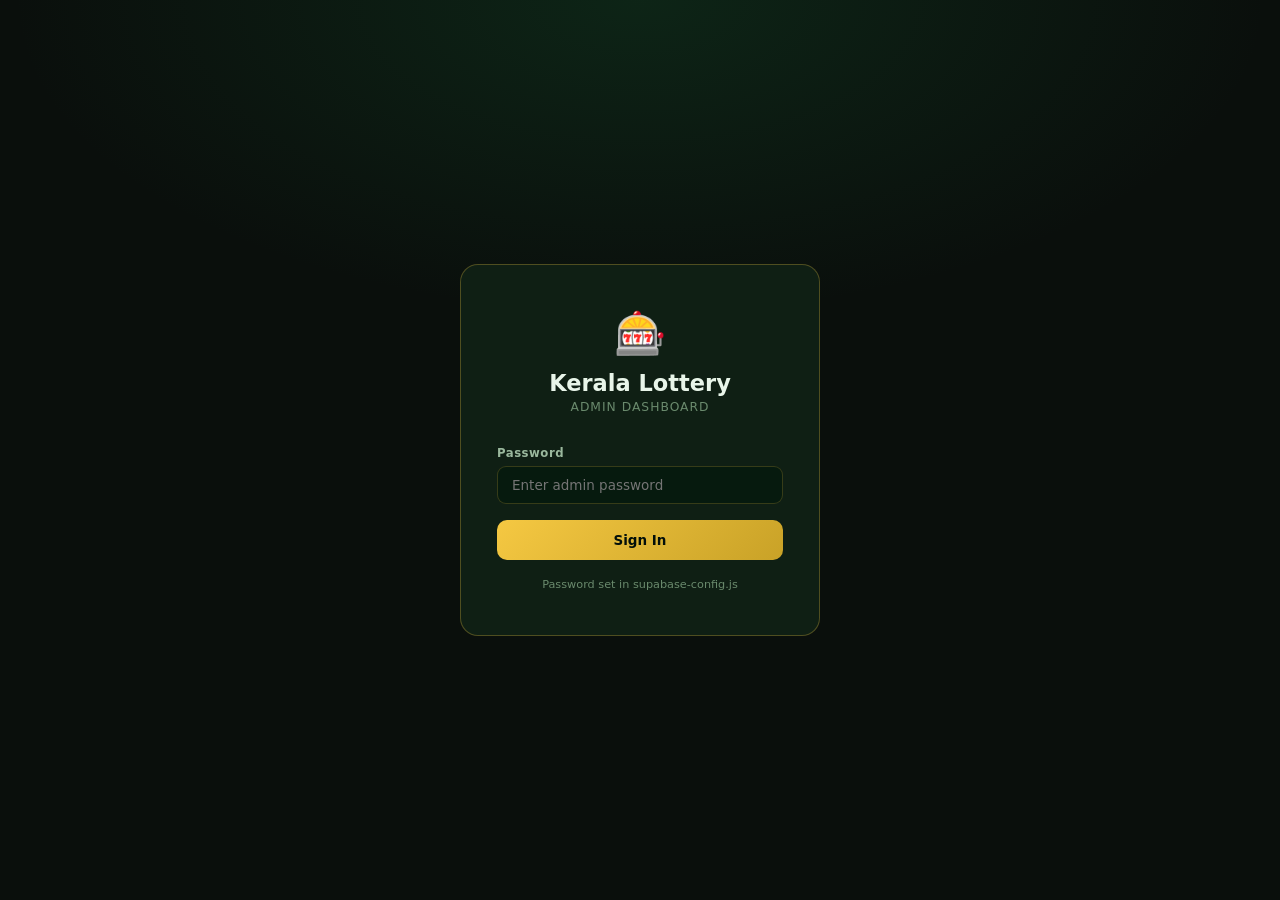
<file: admin/index.html>
<!DOCTYPE html>
<html lang="en">
<head>
<meta charset="UTF-8"/>
<meta name="viewport" content="width=device-width,initial-scale=1"/>
<title>Admin — Kerala Lottery</title>
<link rel="stylesheet" href="admin.css"/>
</head>
<body>

<aside class="sidebar" id="sidebar">
  <div class="sidebar-logo">
    <span>🎰</span>
    <div><div class="sidebar-logo-text">KeralaLottery</div><div class="sidebar-logo-sub">Admin Panel</div></div>
  </div>
  <nav class="sidebar-nav">
    <a href="#" class="nav-item active" data-page="dashboard"><span>📊</span> Dashboard</a>
    <a href="#" class="nav-item" data-page="draws"><span>🎯</span> Manage Results</a>
    <a href="#" class="nav-item" data-page="winners"><span>🏆</span> Winners</a>
    <a href="#" class="nav-item" data-page="bookings"><span>🎟</span> Ticket Bookings</a>
    <a href="#" class="nav-item" data-page="inventory"><span>📦</span> Ticket Inventory</a>
    <a href="#" class="nav-item" data-page="settings"><span>⚙️</span> Settings</a>
  </nav>
  <div class="sidebar-footer">
    <span class="sidebar-user">admin</span>
    <button class="btn-logout" onclick="logout()">Logout</button>
  </div>
</aside>

<div class="topbar">
  <button class="hamburger-btn" onclick="document.getElementById('sidebar').classList.toggle('open')">☰</button>
  <div class="topbar-title" id="pageTitle">Dashboard</div>
  <div class="topbar-live"><span class="live-dot"></span> Supabase Live</div>
</div>

<main class="main-content" id="mainContent"></main>

<div class="modal-overlay hidden" id="drawModal">
  <div class="modal-box">
    <div class="modal-header"><h3 id="modalTitle">Add Draw</h3><button class="modal-close" onclick="closeModal('drawModal')">✕</button></div>
    <div class="modal-body" id="modalBody"></div>
  </div>
</div>

<div class="modal-overlay hidden" id="winnerModal">
  <div class="modal-box">
    <div class="modal-header"><h3 id="winnerModalTitle">Add Winner</h3><button class="modal-close" onclick="closeModal('winnerModal')">✕</button></div>
    <div class="modal-body" id="winnerModalBody"></div>
  </div>
</div>

<div id="toastBox" style="position:fixed;bottom:24px;right:24px;z-index:999;display:flex;flex-direction:column;gap:8px"></div>

<script src="../supabase-config.js"></script>
<script src="../supabase-api.js"></script>
<script src="admin.js"></script>
</body>
</html>
</file>
<file: admin/admin.css>
*,*::before,*::after{box-sizing:border-box;margin:0;padding:0}
html{font-size:15px}
body{font-family:'Segoe UI',system-ui,sans-serif;background:#0a0f0c;color:#d4e8d6;min-height:100vh;-webkit-font-smoothing:antialiased}
:root{
  --gold:#f5c842;--gold-d:#c9a227;--neon:#00ff88;--red:#ff5555;
  --card:#0f1f14;--border:rgba(245,200,66,0.15);--border2:rgba(245,200,66,0.28);
  --text:#d4e8d6;--text2:#9ab89d;--text3:#6a8a6d;--tr:all .2s ease;--r:12px;
}
::-webkit-scrollbar{width:5px}::-webkit-scrollbar-track{background:#0a0f0c}::-webkit-scrollbar-thumb{background:#1a7a40;border-radius:3px}
a{text-decoration:none;color:inherit}button{cursor:pointer;font-family:inherit}

/* LOGIN */
.login-page{display:flex;align-items:center;justify-content:center;min-height:100vh;
  background:radial-gradient(ellipse 70% 50% at 50% 0%,rgba(26,122,64,.2),transparent 70%),#0a0f0c}
.login-wrap{width:100%;max-width:400px;padding:20px}
.login-card{background:var(--card);border:1px solid var(--border2);border-radius:18px;padding:44px 36px;text-align:center}
.login-logo{font-size:2.8rem;margin-bottom:12px}
.login-title{font-size:1.5rem;font-weight:800;color:#e8f5e9;margin-bottom:4px}
.login-sub{font-size:.82rem;color:var(--text3);margin-bottom:32px;letter-spacing:1px;text-transform:uppercase}
.login-form{display:flex;flex-direction:column;gap:16px;text-align:left}
.login-error{background:rgba(255,85,85,.12);border:1px solid rgba(255,85,85,.3);color:var(--red);font-size:.82rem;padding:10px 14px;border-radius:8px;text-align:center}

/* LAYOUT */
.sidebar{position:fixed;top:0;left:0;width:230px;height:100vh;background:var(--card);border-right:1px solid var(--border);display:flex;flex-direction:column;z-index:100;transition:var(--tr)}
.sidebar-logo{display:flex;align-items:center;gap:12px;padding:22px 20px;border-bottom:1px solid var(--border);font-size:1.8rem}
.sidebar-logo-text{font-size:1rem;font-weight:800;color:#e8f5e9}
.sidebar-logo-sub{font-size:.62rem;color:var(--text3);letter-spacing:1px;text-transform:uppercase}
.sidebar-nav{flex:1;padding:16px 12px;display:flex;flex-direction:column;gap:4px}
.nav-item{display:flex;align-items:center;gap:10px;padding:10px 14px;border-radius:10px;font-size:.88rem;font-weight:600;color:var(--text2);transition:var(--tr)}
.nav-item:hover,.nav-item.active{background:rgba(245,200,66,.08);color:var(--gold)}
.sidebar-footer{padding:16px 20px;border-top:1px solid var(--border);display:flex;align-items:center;justify-content:space-between}
.sidebar-user{font-size:.8rem;color:var(--text3);font-weight:600}
.btn-logout{background:rgba(255,85,85,.1);border:1px solid rgba(255,85,85,.25);color:var(--red);font-size:.75rem;font-weight:700;padding:5px 12px;border-radius:7px;transition:var(--tr)}
.btn-logout:hover{background:rgba(255,85,85,.2)}
.topbar{position:fixed;top:0;left:230px;right:0;height:56px;background:rgba(10,15,12,.95);backdrop-filter:blur(12px);border-bottom:1px solid var(--border);display:flex;align-items:center;padding:0 24px;gap:16px;z-index:99;transition:var(--tr)}
.hamburger-btn{display:none;background:none;border:none;color:var(--text);font-size:1.3rem;padding:4px}
.topbar-title{font-size:1rem;font-weight:700;color:#e8f5e9;flex:1}
.topbar-live{display:flex;align-items:center;gap:6px;font-size:.75rem;font-weight:700;color:var(--neon)}
.live-dot{width:7px;height:7px;border-radius:50%;background:var(--neon);animation:pulse 1.5s infinite;box-shadow:0 0 6px rgba(0,255,136,.6)}
@keyframes pulse{0%{box-shadow:0 0 0 0 rgba(0,255,136,.6)}70%{box-shadow:0 0 0 7px rgba(0,255,136,0)}100%{box-shadow:0 0 0 0 rgba(0,255,136,0)}}
.main-content{margin-left:230px;padding-top:56px;min-height:100vh}
.page{padding:28px}

/* CARDS */
.stats-grid{display:grid;grid-template-columns:repeat(4,1fr);gap:18px;margin-bottom:28px}
.stat-card{background:var(--card);border:1px solid var(--border);border-radius:var(--r);padding:22px 20px}
.stat-top{display:flex;align-items:center;justify-content:space-between;margin-bottom:12px}
.stat-icon{font-size:1.6rem}
.badge{font-size:.68rem;font-weight:700;padding:3px 10px;border-radius:50px;letter-spacing:.5px}
.badge-g{background:rgba(0,255,136,.1);color:var(--neon);border:1px solid rgba(0,255,136,.25)}
.badge-gold{background:rgba(245,200,66,.12);color:var(--gold);border:1px solid rgba(245,200,66,.3)}
.badge-b{background:rgba(100,160,255,.1);color:#80b4ff;border:1px solid rgba(100,160,255,.25)}
.stat-val{font-size:1.8rem;font-weight:900;color:#e8f5e9;line-height:1}
.stat-lbl{font-size:.72rem;color:var(--text3);font-weight:600;margin-top:5px;letter-spacing:.5px;text-transform:uppercase}
.gc{background:var(--card);border:1px solid var(--border);border-radius:var(--r)}
.gc-head{display:flex;align-items:center;justify-content:space-between;padding:16px 22px;border-bottom:1px solid var(--border)}
.gc-title{font-size:.92rem;font-weight:700;color:#e8f5e9}
.gc-body{padding:20px 22px}

/* TABLE */
.tw{overflow-x:auto}
table{width:100%;border-collapse:collapse}
thead tr{background:rgba(245,200,66,.06);border-bottom:1px solid var(--border2)}
th{padding:12px 16px;text-align:left;font-size:.72rem;font-weight:800;color:var(--gold);letter-spacing:1.5px;text-transform:uppercase;white-space:nowrap}
td{padding:12px 16px;font-size:.88rem;color:var(--text2);border-bottom:1px solid rgba(245,200,66,.05);vertical-align:middle}
tbody tr:hover td{background:rgba(245,200,66,.04);color:var(--text)}
tbody tr:nth-child(even) td{background:rgba(245,200,66,.02)}

/* STATUS */
.st{display:inline-block;font-size:.7rem;font-weight:700;padding:3px 10px;border-radius:50px;letter-spacing:.5px;text-transform:uppercase}
.st-published{background:rgba(0,255,136,.1);color:var(--neon);border:1px solid rgba(0,255,136,.3)}
.st-live{background:rgba(255,85,85,.12);color:#ff8080;border:1px solid rgba(255,85,85,.3)}
.st-upcoming{background:rgba(245,200,66,.1);color:var(--gold);border:1px solid rgba(245,200,66,.25)}

/* FORMS */
.fg{display:flex;flex-direction:column;gap:6px}
.fl{font-size:.78rem;font-weight:700;color:var(--text2);letter-spacing:.5px}
.fi,.fs,.fta{background:rgba(6,26,14,.9);border:1.5px solid rgba(245,200,66,.2);color:#e8f5e9;font-size:.9rem;padding:10px 14px;border-radius:9px;outline:none;font-family:inherit;width:100%;transition:var(--tr)}
.fi:focus,.fs:focus,.fta:focus{border-color:rgba(245,200,66,.55);box-shadow:0 0 16px rgba(245,200,66,.08)}
.fs option{background:#061a0e}
.fg2{display:grid;grid-template-columns:1fr 1fr;gap:16px}
.full{grid-column:1/-1}

/* BUTTONS */
.bp{background:linear-gradient(135deg,var(--gold),var(--gold-d));color:#030f0a;font-weight:800;font-size:.85rem;padding:10px 22px;border-radius:9px;border:none;transition:var(--tr)}
.bp:hover{transform:translateY(-1px);box-shadow:0 6px 20px rgba(245,200,66,.35)}
.bo{background:rgba(245,200,66,.08);border:1.5px solid rgba(245,200,66,.3);color:var(--gold);font-weight:700;font-size:.82rem;padding:8px 18px;border-radius:9px;transition:var(--tr)}
.bo:hover{background:rgba(245,200,66,.15)}
.bd{background:rgba(255,85,85,.1);border:1px solid rgba(255,85,85,.3);color:var(--red);font-weight:700;font-size:.78rem;padding:6px 12px;border-radius:8px;transition:var(--tr)}
.bd:hover{background:rgba(255,85,85,.2)}
.bg{background:rgba(0,255,136,.1);border:1px solid rgba(0,255,136,.3);color:var(--neon);font-weight:700;font-size:.78rem;padding:5px 12px;border-radius:7px;transition:var(--tr)}
.bg:hover{background:rgba(0,255,136,.18)}
.bsm{padding:5px 12px;font-size:.75rem}
.bfull{width:100%;display:flex;align-items:center;justify-content:center;gap:8px;padding:13px}
.btn-primary{background:linear-gradient(135deg,var(--gold),var(--gold-d));color:#030f0a;font-weight:800;font-size:.9rem;padding:12px 24px;border-radius:10px;border:none;transition:var(--tr);width:100%}
.btn-primary:hover{box-shadow:0 6px 20px rgba(245,200,66,.35)}
.btn-full{width:100%}

/* CONTROLS */
.cb{display:flex;align-items:center;gap:12px;margin-bottom:20px;flex-wrap:wrap}
.si{background:rgba(6,26,14,.9);border:1.5px solid rgba(245,200,66,.2);color:#e8f5e9;font-size:.88rem;padding:9px 14px;border-radius:9px;outline:none;font-family:inherit;min-width:220px;transition:var(--tr)}
.si:focus{border-color:rgba(245,200,66,.5)}
.sf{background:rgba(6,26,14,.9);border:1.5px solid rgba(245,200,66,.2);color:var(--text2);font-size:.85rem;padding:9px 12px;border-radius:9px;outline:none;font-family:inherit;transition:var(--tr)}
.sf option{background:#061a0e}
.cr{margin-left:auto;display:flex;gap:10px}

/* MODAL */
.modal-overlay{position:fixed;inset:0;background:rgba(0,0,0,.75);backdrop-filter:blur(6px);z-index:200;display:flex;align-items:center;justify-content:center;padding:20px}
.modal-box{background:var(--card);border:1px solid var(--border2);border-radius:16px;width:100%;max-width:680px;max-height:90vh;overflow-y:auto;animation:mIn .25s ease}
@keyframes mIn{from{opacity:0;transform:scale(.96)}to{opacity:1;transform:scale(1)}}
.modal-header{display:flex;align-items:center;justify-content:space-between;padding:18px 24px;border-bottom:1px solid var(--border);position:sticky;top:0;background:var(--card);z-index:1}
.modal-header h3{font-size:1rem;font-weight:800;color:#e8f5e9}
.modal-close{background:rgba(255,255,255,.06);border:1px solid rgba(255,255,255,.1);color:var(--text2);width:30px;height:30px;border-radius:50%;font-size:.9rem;transition:var(--tr)}
.modal-close:hover{background:rgba(255,85,85,.15);color:var(--red)}
.modal-body{padding:24px}
.mf{display:flex;gap:10px;justify-content:flex-end;padding-top:20px;border-top:1px solid var(--border);margin-top:20px}

/* PRIZE ROWS */
.pr-row{display:grid;grid-template-columns:1.2fr 1.4fr 1.4fr 1fr auto;gap:10px;align-items:center;background:rgba(245,200,66,.04);border:1px solid rgba(245,200,66,.1);border-radius:9px;padding:10px 12px;margin-bottom:8px}

/* ACTIVITY */
.act-item{display:flex;align-items:center;gap:14px;padding:12px 0;border-bottom:1px solid rgba(245,200,66,.06)}
.act-item:last-child{border-bottom:none}
.act-dot{width:8px;height:8px;border-radius:50%;flex-shrink:0}
.act-text{flex:1;font-size:.85rem;color:var(--text2)}
.act-text strong{color:#e8f5e9;font-weight:700}

/* TOAST */
.toast{background:var(--card);border:1px solid var(--border2);border-radius:10px;padding:12px 20px;font-size:.85rem;font-weight:600;min-width:220px;animation:tIn .3s ease;box-shadow:0 8px 30px rgba(0,0,0,.4)}
.toast-s{border-color:rgba(0,255,136,.4);color:var(--neon)}
.toast-e{border-color:rgba(255,85,85,.4);color:var(--red)}
.toast-i{border-color:rgba(245,200,66,.4);color:var(--gold)}
@keyframes tIn{from{opacity:0;transform:translateX(20px)}to{opacity:1;transform:translateX(0)}}

/* MISC */
.hidden{display:none!important}
.ph{display:flex;align-items:center;justify-content:space-between;margin-bottom:24px;flex-wrap:wrap;gap:12px}
.ph h2{font-size:1.3rem;font-weight:800;color:#e8f5e9}
.empty{text-align:center;padding:48px 20px;color:var(--text3);font-size:.9rem}
.empty-i{font-size:2.5rem;margin-bottom:12px}
.sl{font-size:.72rem;font-weight:800;color:var(--gold);letter-spacing:1.5px;text-transform:uppercase;margin-bottom:10px}
.div{height:1px;background:var(--border);margin:20px 0}
.tg{color:var(--gold);font-weight:700}
.tm{color:var(--text3)}
.flex{display:flex;gap:8px;align-items:center;flex-wrap:wrap}
.field-group{display:flex;flex-direction:column;gap:6px}
.field-label{font-size:.78rem;font-weight:700;color:var(--text2);letter-spacing:.5px}
.field-input{background:rgba(6,26,14,.9);border:1.5px solid rgba(245,200,66,.2);color:#e8f5e9;font-size:.9rem;padding:10px 14px;border-radius:9px;outline:none;font-family:inherit;width:100%;transition:var(--tr)}
.field-input:focus{border-color:rgba(245,200,66,.55)}

@media(max-width:900px){
  .sidebar{transform:translateX(-100%)}.sidebar.open{transform:translateX(0)}
  .topbar{left:0}.main-content{margin-left:0}.hamburger-btn{display:block}
  .stats-grid{grid-template-columns:1fr 1fr}.fg2{grid-template-columns:1fr}
  .pr-row{grid-template-columns:1fr 1fr;gap:8px}
}
@media(max-width:500px){.stats-grid{grid-template-columns:1fr}.page{padding:16px}}
</file>
